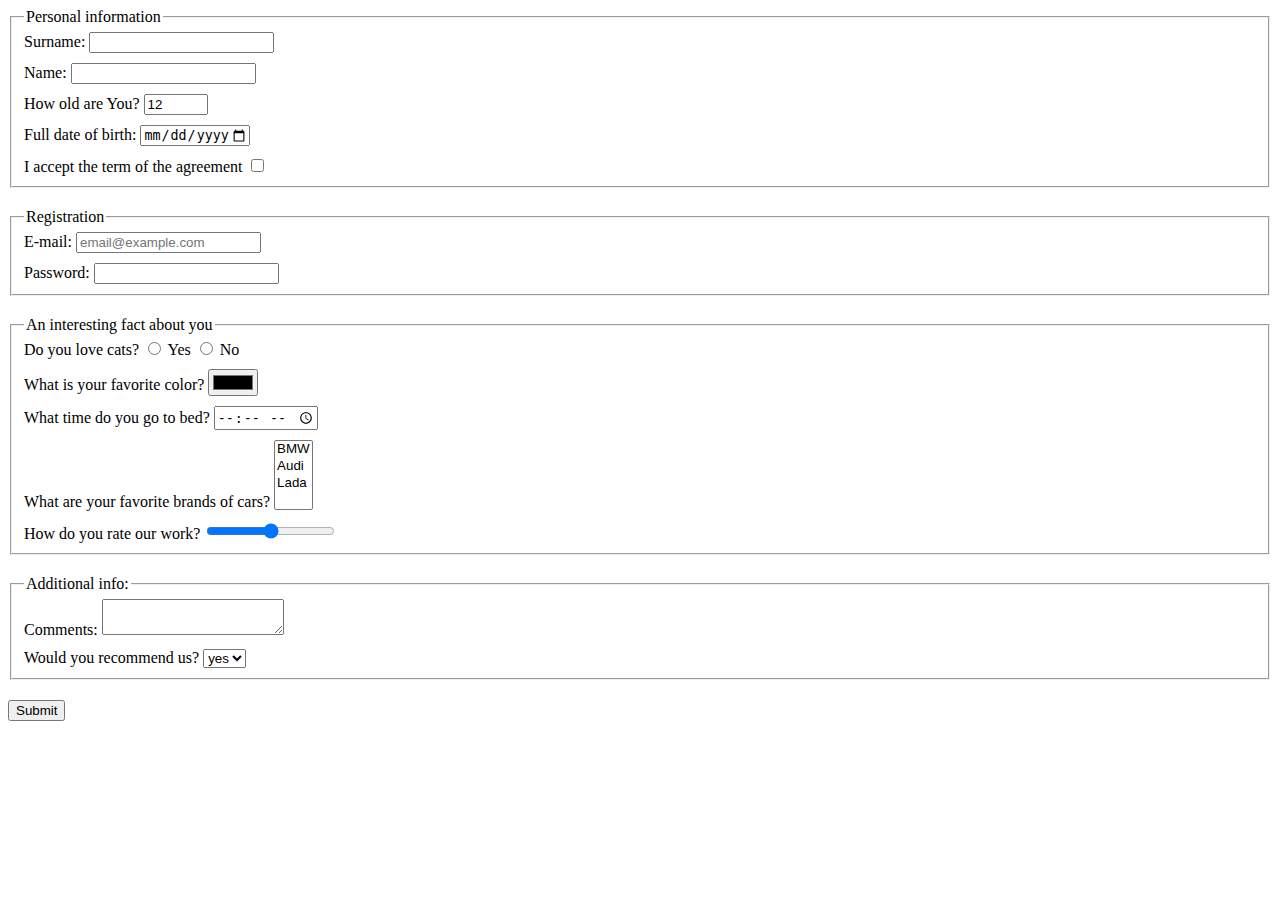
<file: index.html>
<!DOCTYPE html><html lang="en"><head><meta charset="UTF-8"><meta name="viewport" content="width=device-width, user-scalable=no, initial-scale=1.0, maximum-scale=1.0, minimum-scale=1.0"><meta http-equiv="X-UA-Compatible" content="ie=edge"><title>HTML Form</title><link rel="stylesheet" href="style.44cee9ca.css"></head><body> <form action="https://mate-academy-form-lesson.herokuapp.com/create-application" method="post"> <fieldset class="box"> <legend>Personal information</legend> <label for="surname" class="form-field">Surname: <input type="text" id="surname" name="surname" autocomplete="off" required> </label> <label for="name" class="form-field">Name: <input type="text" id="name" name="name" autocomplete="off" required> </label> <label for="age" class="form-field">How old are You? <input type="number" min="1" step="1" max="100" value="12"> </label> <label for="birth_date" class="form-field">Full date of birth: <input type="date" id="birth_date" name="birth_date" min="1920-01-01" max="2015-01-01"> </label> <label for="terms" class="form-field">I accept the term of the agreement <input type="checkbox" id="terms"> </label> </fieldset> <fieldset class="box"> <legend>Registration</legend> <label for="email" class="form-field">E-mail: <input type="email" id="email" placeholder="email@example.com"> </label> <label for="password" class="form-field">Password: <input type="password" id="password" minlength="5" maxlength="40"> </label> </fieldset> <fieldset class="box"> <legend>An interesting fact about you</legend> <div class="form-field"> Do you love cats? <label for="yes"> <input type="radio" id="yes" name="cats"> Yes </label> <label for="no"> <input type="radio" id="no" name="cats"> No </label> </div> <label for="color" class="form-field">What is your favorite color? <input type="color" id="color"> </label> <label for="time" class="form-field">What time do you go to bed? <input type="time" id="time"> </label> <label for="cars" class="form-field">What are your favorite brands of cars? <select id="cars" name="cars" size="4" multiple> <option value="bmw">BMW</option> <option value="audi">Audi</option> <option value="lada">Lada</option> </select> </label> <label class="form-field">How do you rate our work? <input type="range"> </label> </fieldset> <fieldset class="box"> <legend>Additional info: </legend> <label for="comments" class="form-field">Comments: <textarea id="comments" name="comments" class="comments">
          </textarea> </label> <label for="recommend" class="form-field">Would you recommend us? <select id="recommend" name="recommend"> <option value="yes">yes</option> <option value="no">no</option> </select> </label> </fieldset> <input type="submit" value="Submit"> </form> <script type="text/javascript" src="main.e97352c4.js"></script> </body></html>
</file>
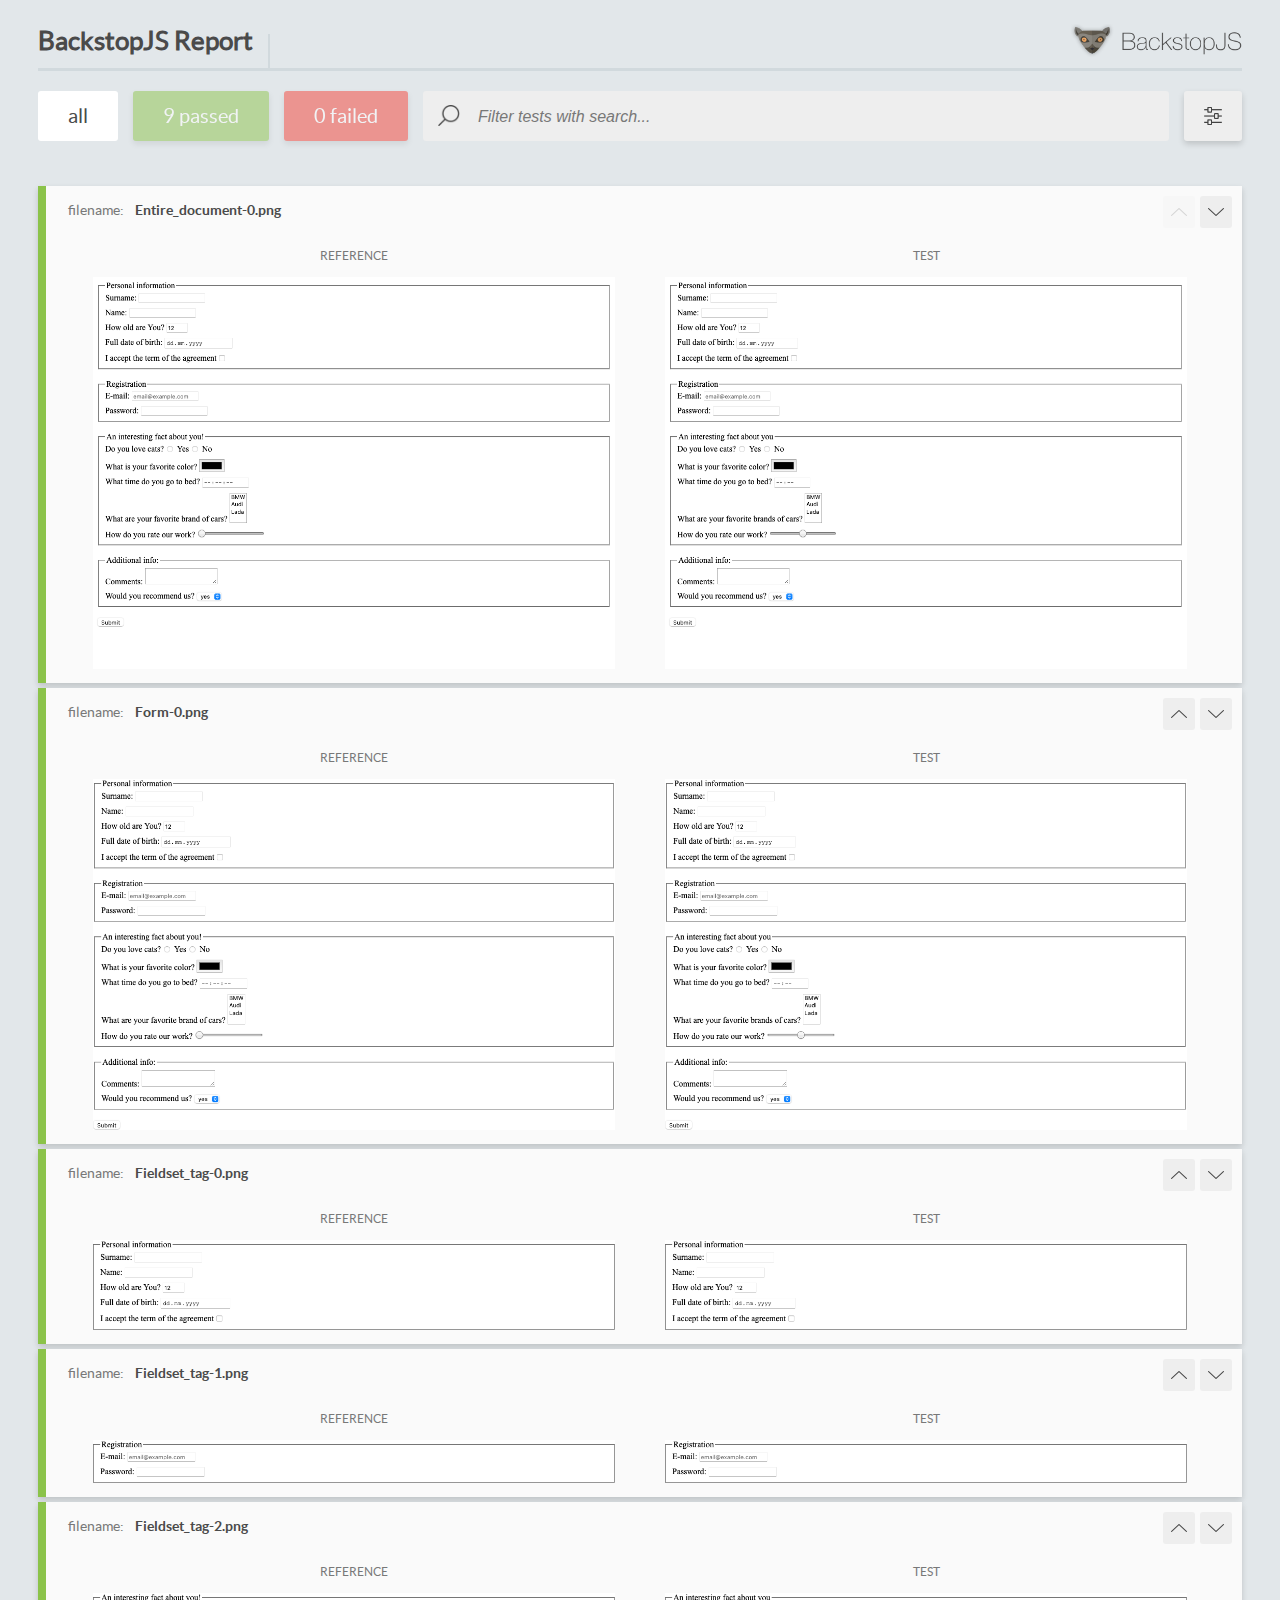
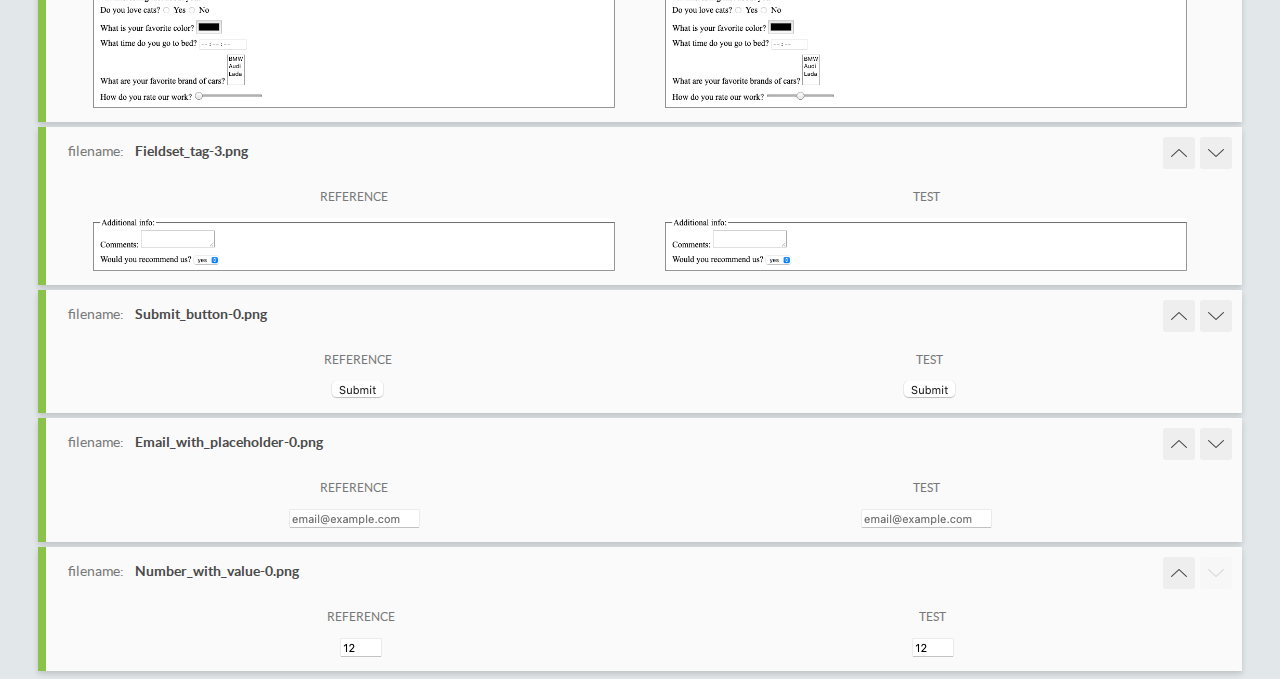
<file: report/html_report/index.html>
<!DOCTYPE html>
<html>
  <head>
    <meta charset="utf-8">
    <title>BackstopJS Report</title>

    <style>
      @font-face {
          font-family: 'latoregular';
          src: url('./assets/fonts/lato-regular-webfont.woff2') format('woff2'),
              url('./assets/fonts/lato-regular-webfont.woff') format('woff');
          font-weight: 400;
          font-style: normal;
      }
      @font-face {
          font-family: 'latobold';
          src: url('./assets/fonts/lato-bold-webfont.woff2') format('woff2'),
              url('./assets/fonts/lato-bold-webfont.woff') format('woff');
          font-weight: 700;
          font-style: normal;
      }

      .ReactModal__Body--open {
          overflow: hidden;
      }
      .ReactModal__Body--open .header {
        display: none;
      }

    </style>
  </head>
  <body style="background-color: #E2E7EA">
    <div id="root">

    </div>
    <script type="text/javascript">
      function report (report) { // eslint-disable-line no-unused-vars
        window.tests = report;
      }
    </script>
    <script type="text/javascript" src="config.js"></script>
    <script type="text/javascript" src="index_bundle.js"></script>
  </body>
</html>
</file>
<file: style.44cee9ca.css>
.form-field{display:block;margin-bottom:10px}.box{margin-bottom:20px}.box:first-child{margin-top:0}.form-field:last-child{margin-bottom:0}
/*# sourceMappingURL=style.44cee9ca.css.map */
</file>
